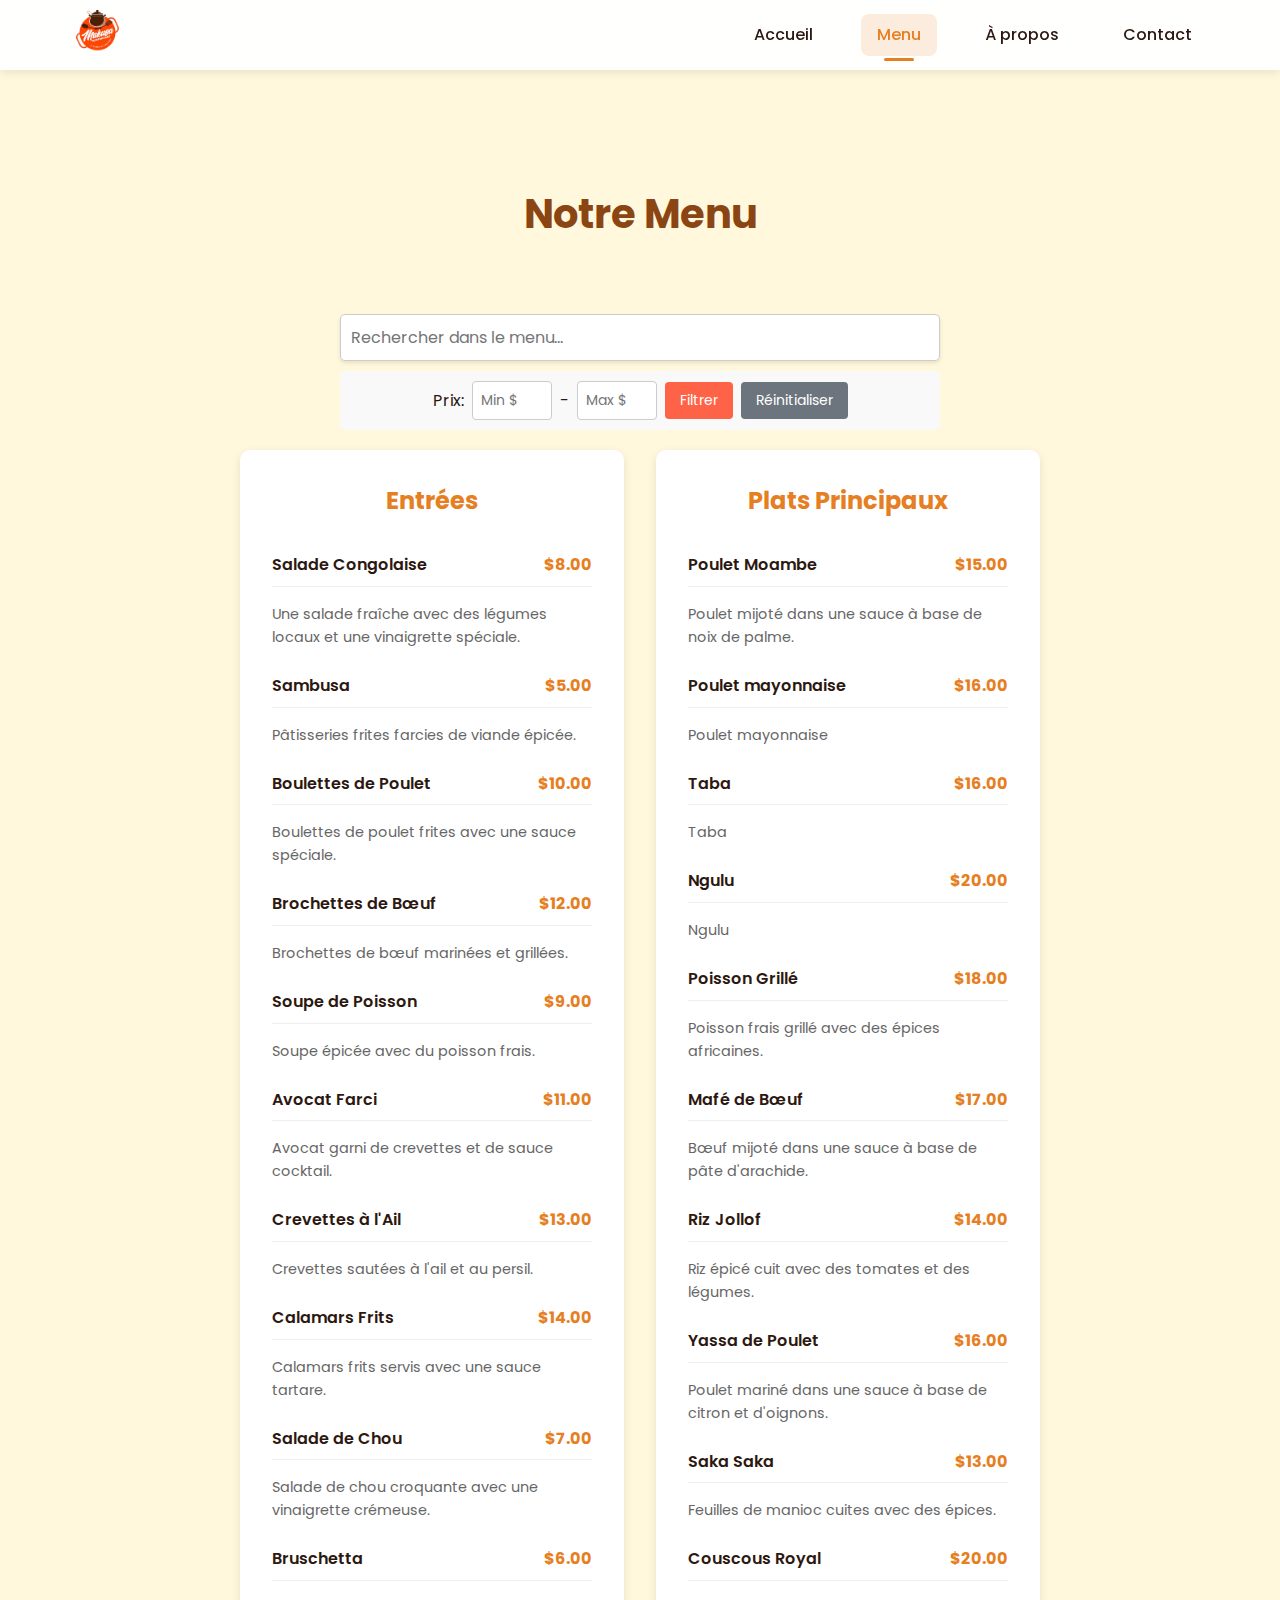
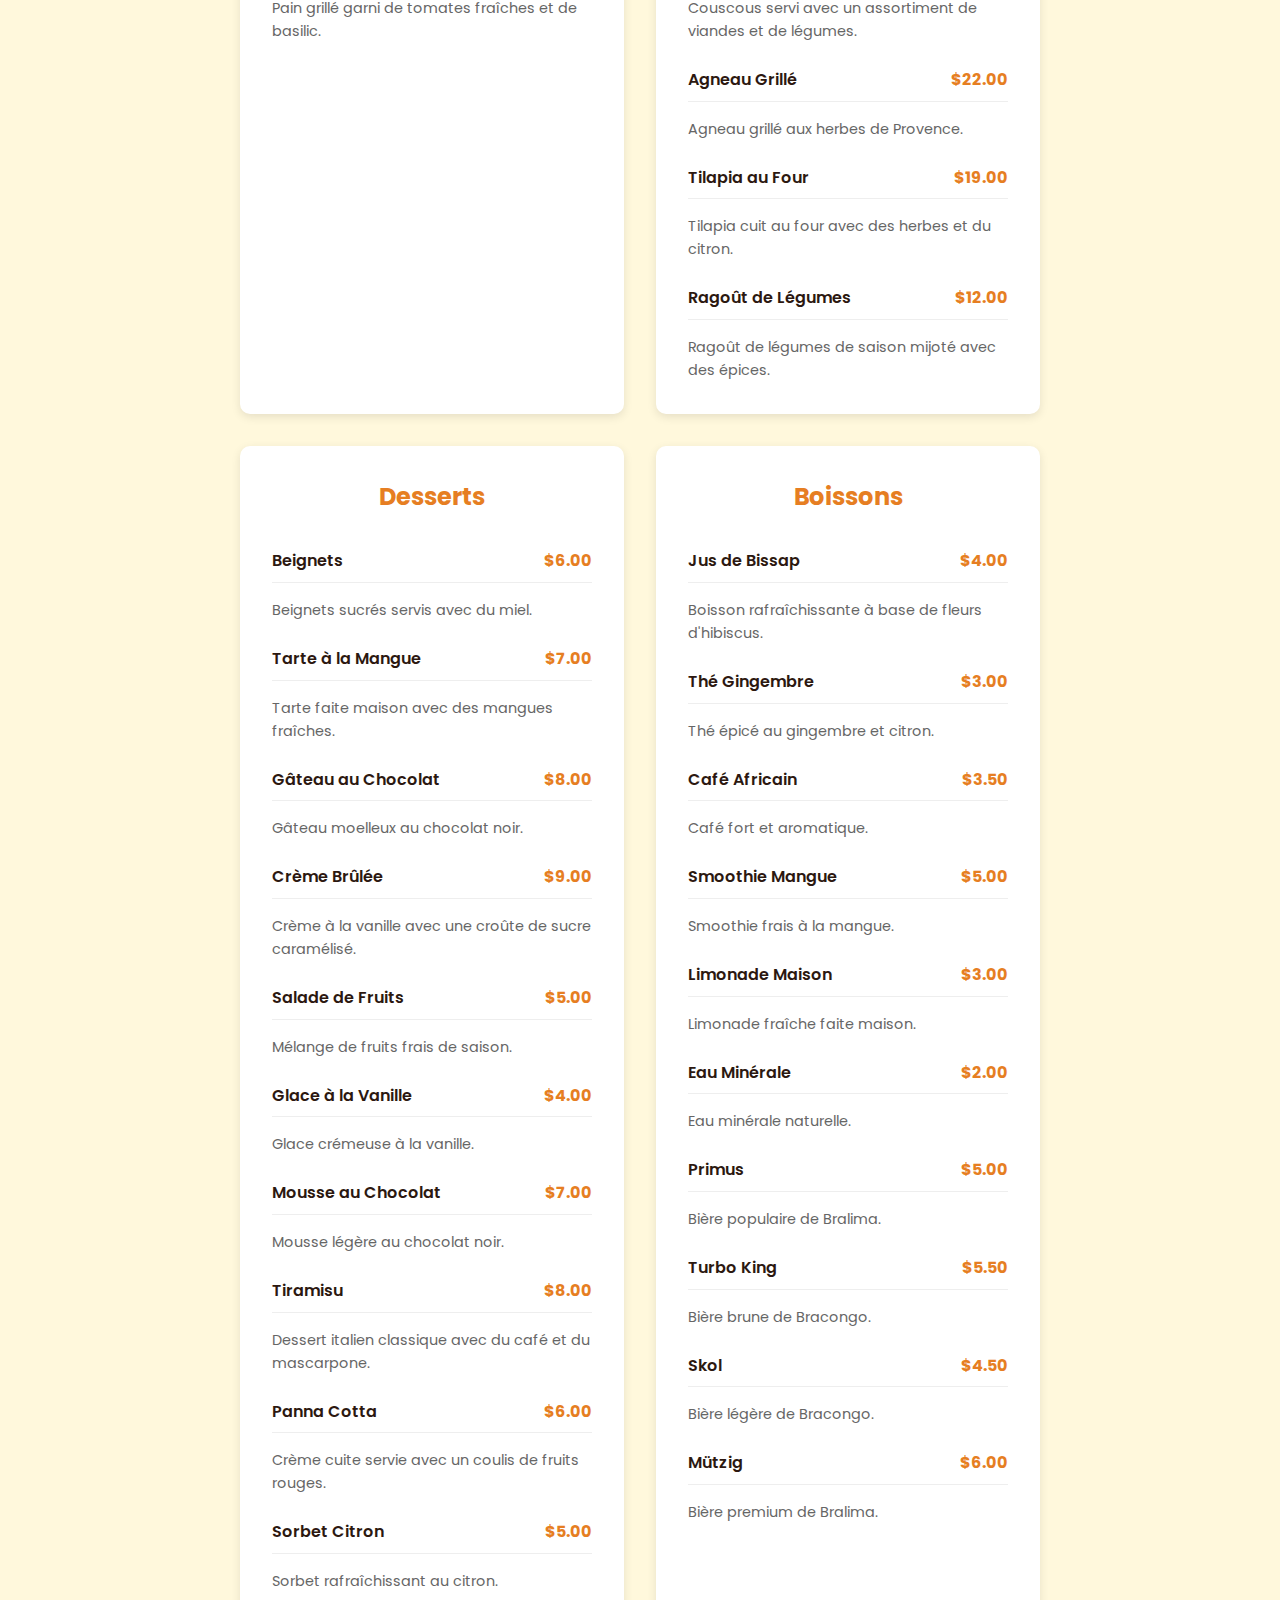
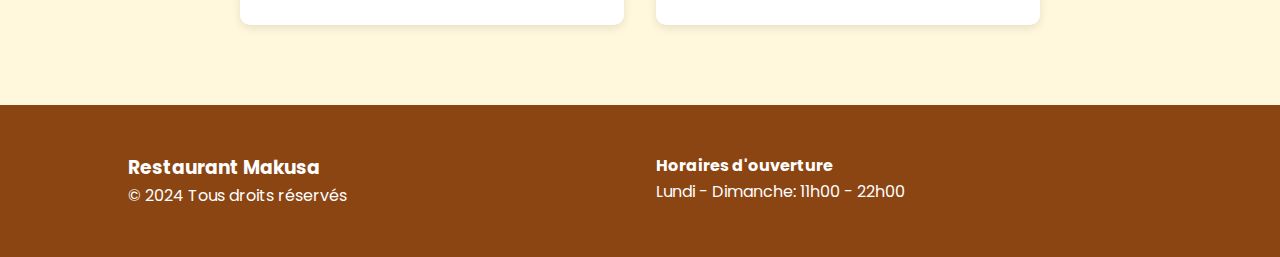
<file: menu.html>
<!DOCTYPE html>
<html lang="fr">
<head>
    <meta charset="UTF-8">
    <meta name="viewport" content="width=device-width, initial-scale=1.0">
    <title>Menu - Restaurant Makusa</title>
    <link rel="stylesheet" href="style.css">
    <link rel="preconnect" href="https://fonts.googleapis.com">
    <link rel="preconnect" href="https://fonts.gstatic.com" crossorigin>
    <link href="https://fonts.googleapis.com/css2?family=Poppins:wght@300;400;500;600;700&family=Playfair+Display:wght@400;700&display=swap" rel="stylesheet">
    <link rel="icon" type="image/svg+xml" href="favicon.svg">
</head>
<body>
    <header class="header">
        <nav class="nav-container">
            <div class="nav-logo">
                <a href="index.html">
                    <img src="logo.png" alt="Logo Makusa" class="logo-img">
                </a>
            </div>
            
            <button class="nav-toggle" aria-label="Menu">
                <span class="hamburger"></span>
            </button>

            <div class="nav-menu">
                <ul class="nav-list">
                    <li class="nav-item">
                        <a href="index.html" class="nav-link">Accueil</a>
                    </li>
                    <li class="nav-item">
                        <a href="#menu" class="nav-link active">Menu</a>
                    </li>
                    <li class="nav-item">
                        <a href="index.html#about" class="nav-link">À propos</a>
                    </li>
                    <li class="nav-item">
                        <a href="index.html#contact" class="nav-link">Contact</a>
                    </li>
                </ul>
            </div>
        </nav>
    </header>

    <main>
        <section id="menu" class="menu-section">
            <h2>Notre Menu</h2>
            <div class="search-container">
                <input type="text" placeholder="Rechercher dans le menu..." class="menu-search">
                <div class="price-filter">
                    <span>Prix:</span>
                    <input type="number" id="min-price" placeholder="Min $" min="0" class="price-input">
                    <span>-</span>
                    <input type="number" id="max-price" placeholder="Max $" min="0" class="price-input">
                    <button id="apply-filter" class="filter-button">Filtrer</button>
                    <button id="reset-filter" class="filter-button">Réinitialiser</button>
                </div>
            </div>
            <div class="menu-categories">
                <div id="entrées" class="category" data-category="entrées">
                    <h3>Entrées</h3>
                    <div class="menu-items">
                        <!-- Les plats seront ajoutés ici -->
                    </div>
                </div>
                <div id="plats_principaux" class="category" data-category="plats_principaux">
                    <h3>Plats Principaux</h3>
                    <div class="menu-items">
                        <!-- Les plats seront ajoutés ici -->
                    </div>
                </div>
                <div id="desserts" class="category" data-category="desserts">
                    <h3>Desserts</h3>
                    <div class="menu-items">
                        <!-- Les plats seront ajoutés ici -->
                    </div>
                </div>
                <div id="boissons" class="category" data-category="boissons">
                    <h3>Boissons</h3>
                   
                    <div class="menu-items accordion-content">
                        <!-- Les boissons seront ajoutées ici -->
                    </div>
                </div>
            </div>
        </section>
    </main>

    <footer>
        <div class="footer-content">
            <div class="footer-info">
                <h3>Restaurant Makusa</h3>
                <p>© 2024 Tous droits réservés</p>
            </div>
            <div class="footer-hours">
                <h4>Horaires d'ouverture</h4>
                <p>Lundi - Dimanche: 11h00 - 22h00</p>
            </div>
        </div>
    </footer>

    <script src="main.js"></script>
</body>
</html>
</file>
<file: style.css>
/* Variables des couleurs */
:root {
    --primary-color: #E67E22;      /* Orange chaud */
    --secondary-color: #8B4513;    /* Marron terre */
    --accent-color: #FFB347;       /* Orange doux */
    --background-light: #FFF8DC;   /* Crème clair */
    --text-dark: #2C1810;          /* Marron foncé */
    --text-light: #FFF;            /* Blanc */
    --nav-height: 70px;
    --nav-background: rgba(255, 255, 255, 0.95);
    --nav-shadow: 0 2px 10px rgba(0, 0, 0, 0.1);
}

/* Reset et styles de base */
* {
    margin: 0;
    padding: 0;
    box-sizing: border-box;
}

html {
    scroll-behavior: smooth;
    font-size: 16px;
}

body {
    font-family: 'Poppins', sans-serif;
    line-height: 1.6;
    color: var(--text-dark);
    background-color: var(--background-light);
    overflow-x: hidden;
}

/* Header et Navigation */
.header {
    position: fixed;
    top: 0;
    left: 0;
    width: 100%;
    z-index: 1000;
    background-color: var(--nav-background);
    box-shadow: var(--nav-shadow);
    backdrop-filter: blur(10px);
    -webkit-backdrop-filter: blur(10px);
}

.nav-container {
    max-width: 1200px;
    margin: 0 auto;
    padding: 0 2rem;
    height: var(--nav-height);
    display: flex;
    justify-content: space-between;
    align-items: center;
}

.nav-logo {
    display: flex;
    align-items: center;
}

.logo-img {
    height: 50px;
    width: auto;
    transition: transform 0.3s ease;
}

.logo-img:hover {
    transform: scale(1.05);
}

.nav-menu {
    margin-left: auto;
}

.nav-list {
    display: flex;
    gap: 2rem;
    list-style: none;
    margin: 0;
    padding: 0;
    justify-content: flex-end;
}

.nav-item {
    position: relative;
}

.nav-link {
    display: flex;
    align-items: center;
    gap: 0.5rem;
    padding: 0.5rem 1rem;
    color: var(--text-dark);
    text-decoration: none;
    font-weight: 500;
    transition: all 0.3s ease;
    border-radius: 8px;
}

.nav-link i {
    font-size: 1.2rem;
}

.nav-link:hover {
    color: var(--primary-color);
    background-color: rgba(230, 126, 34, 0.1);
}

.nav-link.active {
    color: var(--primary-color);
    background-color: rgba(230, 126, 34, 0.15);
}

.nav-link.active::after {
    content: '';
    position: absolute;
    bottom: -5px;
    left: 50%;
    transform: translateX(-50%);
    width: 30px;
    height: 3px;
    background-color: var(--primary-color);
    border-radius: 3px;
}

.nav-toggle {
    display: none;
    background: transparent;
    border: none;
    cursor: pointer;
    padding: 10px;
    z-index: 1000;
}

.hamburger {
    display: block;
    position: relative;
    width: 24px;
    height: 2px;
    background-color: var(--text-dark);
    transition: all 0.3s ease-in-out;
}

.hamburger::before,
.hamburger::after {
    content: '';
    position: absolute;
    width: 24px;
    height: 2px;
    background-color: var(--text-dark);
    transition: all 0.3s ease-in-out;
}

.hamburger::before {
    transform: translateY(-8px);
}

.hamburger::after {
    transform: translateY(8px);
}

/* Styles pour mobile */
@media screen and (max-width: 768px) {
    .nav-toggle {
        display: block;
    }

    .nav-menu {
        position: fixed;
        top: var(--nav-height);
        left: 0;
        width: 100%;
        height: calc(100vh - var(--nav-height));
        background-color: var(--nav-background);
        transform: translateX(-100%);
        transition: transform 0.3s ease-in-out;
        display: block;
        padding: 20px;
    }

    .nav-menu.active {
        transform: translateX(0);
    }

    .nav-list {
        flex-direction: column;
        align-items: center;
        justify-content: flex-start;
        padding: 2rem 0;
        gap: 2rem;
    }

    .nav-item {
        width: 100%;
        text-align: center;
    }

    .nav-link {
        display: block;
        padding: 1rem;
        font-size: 1.2rem;
    }

    /* Animation du burger quand il est actif */
    .nav-toggle.active .hamburger {
        background-color: transparent;
    }

    .nav-toggle.active .hamburger::before {
        transform: rotate(45deg) translate(0, 0);
    }

    .nav-toggle.active .hamburger::after {
        transform: rotate(-45deg) translate(0, 0);
    }
}

/* Styles pour tablettes */
@media screen and (max-width: 768px) {
    .nav-container {
        padding: 0 1rem;
    }

    .nav-list {
        gap: 1rem;
    }

    .nav-link {
        padding: 0.4rem 0.8rem;
        font-size: 0.9rem;
    }

    .nav-link i {
        font-size: 1rem;
    }
}

/* Hero Section */
.hero {
    height: 100vh;
    position: relative;
    background: url('acceuil.jpg');
    background-size: cover;
    background-position: center;
    color: var(--text-light);
    display: flex;
    align-items: center;
    justify-content: center;
}

.hero-overlay {
    position: absolute;
    top: 0;
    left: 0;
    right: 0;
    bottom: 0;
    background: linear-gradient(
        to bottom,
        rgba(0, 0, 0, 0.6) 0%,
        rgba(0, 0, 0, 0.4) 100%
    );
}

.hero-content {
    position: relative;
    z-index: 2;
    text-align: center;
    padding: 2rem;
    max-width: 800px;
}

.hero-text {
    margin-bottom: 3rem;
}

.hero-text h1 {
    font-family: 'Playfair Display', serif;
    font-size: 5rem;
    font-weight: 700;
    margin-bottom: 1rem;
    text-shadow: 2px 2px 4px rgba(0, 0, 0, 0.3);
}

.tagline {
    font-size: 1.8rem;
    margin-bottom: 2rem;
    font-weight: 300;
}

.hero-buttons {
    display: flex;
    gap: 1.5rem;
    justify-content: center;
    margin-bottom: 2rem;
}

.cta-button {
    display: inline-block;
    padding: 1rem 3rem;
    font-size: 1.2rem;
    text-decoration: none;
    border-radius: 50px;
    transition: all 0.3s ease;
    font-weight: 500;
}

.cta-button:first-child {
    background-color: var(--primary-color);
    color: var(--text-light);
    border: 2px solid var(--primary-color);
}

.cta-button.secondary {
    background-color: transparent;
    color: var(--text-light);
    border: 2px solid var(--text-light);
}

.cta-button:hover {
    transform: translateY(-2px);
}

.cta-button:first-child:hover {
    background-color: transparent;
    border-color: var(--text-light);
}

.cta-button.secondary:hover {
    background-color: var(--text-light);
    color: var(--text-dark);
}

.quick-info {
    margin-top: 4rem;
    font-size: 1.1rem;
    display: flex;
    flex-direction: column;
    gap: 0.5rem;
    opacity: 0.9;
}

.quick-info p {
    margin: 0;
}

.quick-info .phone {
    display: flex;
    align-items: center;
    justify-content: center;
    font-weight: 600;
    font-size: 1.2rem;
}

.quick-info .phone a {
    color: var(--text-light);
    text-decoration: none;
    transition: color 0.3s ease;
}

.quick-info .phone a:hover {
    color: var(--primary-color);
}

.phone-icon-small {
    display: inline-block;
    width: 18px;
    height: 18px;
    margin-right: 8px;
    background-image: url("data:image/svg+xml,%3Csvg xmlns='http://www.w3.org/2000/svg' fill='%23ffffff' viewBox='0 0 24 24'%3E%3Cpath d='M6.62 10.79c1.44 2.83 3.76 5.14 6.59 6.59l2.2-2.2c.27-.27.67-.36 1.02-.24 1.12.37 2.33.57 3.57.57.55 0 1 .45 1 1V20c0 .55-.45 1-1 1-9.39 0-17-7.61-17-17 0-.55.45-1 1-1h3.5c.55 0 1 .45 1 1 0 1.25.2 2.45.57 3.57.11.35.03.74-.25 1.02l-2.2 2.2z'/%3E%3C/svg%3E");
    background-size: contain;
    background-repeat: no-repeat;
    background-position: center;
    vertical-align: middle;
}

/* Sections communes */
section {
    padding: 5rem 10%;
}

h2 {
    text-align: center;
    font-size: 2.5rem;
    margin-bottom: 3rem;
    color: var(--secondary-color);
}

/* Menu Section */
.menu-section {
    padding: 5rem 10%;
    background-color: var(--background-light);
    margin-top: 80px;
    display: flex;
    flex-direction: column;
    align-items: center;
    padding-top: calc(var(--nav-height) + 2rem);
}

.menu-categories {
    width: 100%;
    max-width: 800px;
    display: grid;
    grid-template-columns: repeat(auto-fit, minmax(250px, 1fr));
    gap: 2rem;
}

.category {
    background-color: white;
    padding: 2rem;
    border-radius: 10px;
    box-shadow: 0 3px 10px rgba(0, 0, 0, 0.1);
    transition: transform 0.3s ease;
}

.category:hover {
    transform: translateY(-5px);
}

.category h3 {
    color: var(--primary-color);
    margin-bottom: 1.5rem;
    font-size: 1.5rem;
    text-align: center;
}

.menu-items {
    display: flex;
    flex-direction: column;
    gap: 1rem;
}

.menu-item {
    display: flex;
    justify-content: space-between;
    align-items: center;
    padding: 0.5rem 0;
    border-bottom: 1px solid #eee;
}

.menu-item:last-child {
    border-bottom: none;
}

.menu-item-name {
    font-weight: 600;
    color: var(--text-dark);
}

.menu-item-description {
    font-size: 0.9rem;
    color: #666;
}

.menu-item-price {
    font-weight: 700;
    color: var(--primary-color);
}

/* About Section */
.about-section {
    background-color: #fff;
    position: relative;
    overflow: hidden;
    padding: 5rem 10%;
}

.about-section h2 {
    text-align: center;
    font-size: 2.5rem;
    margin-bottom: 3rem;
    color: var(--secondary-color);
}

.about-section::before {
    content: '';
    position: absolute;
    top: 0;
    left: 0;
    width: 100%;
    height: 100%;
    background: url('../images/pattern.png');
    opacity: 0.03;
    z-index: 0;
}

.about-content {
    position: relative;
    z-index: 1;
    display: grid;
    grid-template-columns: 1fr 1fr;
    gap: 3rem;
    align-items: start;
}

.about-text {
    font-size: 1.1rem;
    line-height: 1.8;
    padding-right: 2rem;
    text-align: center;
}

.about-text h3 {
    color: var(--primary-color);
    font-size: 1.8rem;
    margin-bottom: 1rem;
    margin-top: 2rem;
    font-family: 'Playfair Display', serif;
    text-align: center;
}

.about-text h3:first-child {
    margin-top: 0;
}

.about-text p {
    margin-bottom: 1.5rem;
    color: #444;
    text-align: center;
}

.about-image {
    display: flex;
    flex-direction: column;
    gap: 2rem;
}

.about-img {
    width: 100%;
    height: auto;
    border-radius: 10px;
    box-shadow: 0 5px 15px rgba(0, 0, 0, 0.1);
    transition: transform 0.3s ease;
}

.about-img:hover {
    transform: scale(1.02);
}

.about-quote {
    background-color: var(--primary-color);
    padding: 2rem;
    border-radius: 10px;
    color: white;
    position: relative;
}

.about-quote::before {
    content: '"';
    position: absolute;
    top: 10px;
    left: 10px;
    font-size: 5rem;
    font-family: 'Playfair Display', serif;
    color: rgba(255, 255, 255, 0.2);
    line-height: 1;
}

.about-quote blockquote {
    font-size: 1.3rem;
    font-style: italic;
    line-height: 1.6;
    margin-bottom: 1rem;
    position: relative;
    z-index: 1;
}

.about-quote cite {
    font-style: normal;
    font-weight: 600;
    display: block;
    text-align: right;
}

/* Media Queries pour la section À propos */
@media (max-width: 1024px) {
    .about-content {
        gap: 2rem;
    }

    .about-text {
        padding-right: 1rem;
    }

    .about-quote blockquote {
        font-size: 1.2rem;
    }
}

@media (max-width: 768px) {
    .about-section {
        padding: 3rem 5%;
    }

    .about-content {
        grid-template-columns: 1fr;
        gap: 2rem;
    }

    .about-text {
        padding-right: 0;
        order: 2;
    }

    .about-image {
        order: 1;
        margin-top: 0;
    }

    .about-text h3 {
        font-size: 1.5rem;
        margin-top: 1.5rem;
    }

    .about-text p {
        font-size: 1rem;
        line-height: 1.6;
    }

    .about-quote {
        padding: 1.5rem;
        margin-top: 1.5rem;
    }

    .about-quote blockquote {
        font-size: 1.1rem;
    }

    .about-quote::before {
        font-size: 4rem;
    }
}

@media (max-width: 480px) {
    .about-section {
        padding: 2rem 5%;
    }

    .about-text h3 {
        font-size: 1.3rem;
    }

    .about-text p {
        font-size: 0.95rem;
    }

    .about-quote {
        padding: 1.2rem;
    }

    .about-quote blockquote {
        font-size: 1rem;
    }

    .about-quote::before {
        font-size: 3rem;
    }

    .about-quote cite {
        font-size: 0.9rem;
    }
}

/* Contact Section */
.contact-section {
    background-color: #f9f9f9;
    position: relative;
    padding: 5rem 10%;
}

.contact-section h2 {
    text-align: center;
    font-size: 2.5rem;
    margin-bottom: 3rem;
    color: var(--secondary-color);
}

.contact-content {
    display: grid;
    grid-template-columns: repeat(2, 1fr);
    gap: 3rem;
    margin-bottom: 3rem;
}

.contact-info {
    background-color: white;
    padding: 2rem;
    border-radius: 10px;
    box-shadow: 0 5px 15px rgba(0, 0, 0, 0.05);
    order: 1;
}

.contact-form-container {
    background-color: white;
    padding: 2rem;
    border-radius: 10px;
    box-shadow: 0 5px 15px rgba(0, 0, 0, 0.05);
    order: 2;
}

.contact-info h3 {
    color: var(--primary-color);
    font-size: 1.8rem;
    margin-bottom: 1.5rem;
    font-family: 'Playfair Display', serif;
    text-align: center;
}

.info-item {
    display: flex;
    align-items: flex-start;
    margin-bottom: 1.5rem;
}

.info-icon {
    display: block;
    width: 24px;
    height: 24px;
    margin-right: 1rem;
    background-size: contain;
    background-repeat: no-repeat;
    background-position: center;
    flex-shrink: 0;
}

.location-icon {
    background-image: url("data:image/svg+xml,%3Csvg xmlns='http://www.w3.org/2000/svg' fill='%23ff6347' viewBox='0 0 24 24'%3E%3Cpath d='M12 2C8.13 2 5 5.13 5 9c0 5.25 7 13 7 13s7-7.75 7-13c0-3.87-3.13-7-7-7zm0 9.5c-1.38 0-2.5-1.12-2.5-2.5s1.12-2.5 2.5-2.5 2.5 1.12 2.5 2.5-1.12 2.5-2.5 2.5z'/%3E%3C/svg%3E");
}

.phone-icon {
    background-image: url("data:image/svg+xml,%3Csvg xmlns='http://www.w3.org/2000/svg' fill='%23ff6347' viewBox='0 0 24 24'%3E%3Cpath d='M6.62 10.79c1.44 2.83 3.76 5.14 6.59 6.59l2.2-2.2c.27-.27.67-.36 1.02-.24 1.12.37 2.33.57 3.57.57.55 0 1 .45 1 1V20c0 .55-.45 1-1 1-9.39 0-17-7.61-17-17 0-.55.45-1 1-1h3.5c.55 0 1 .45 1 1 0 1.25.2 2.45.57 3.57.11.35.03.74-.25 1.02l-2.2 2.2z'/%3E%3C/svg%3E");
}

.email-icon {
    background-image: url("data:image/svg+xml,%3Csvg xmlns='http://www.w3.org/2000/svg' fill='%23ff6347' viewBox='0 0 24 24'%3E%3Cpath d='M20 4H4c-1.1 0-1.99.9-1.99 2L2 18c0 1.1.9 2 2 2h16c1.1 0 2-.9 2-2V6c0-1.1-.9-2-2-2zm0 4l-8 5-8-5V6l8 5 8-5v2z'/%3E%3C/svg%3E");
}

.time-icon {
    background-image: url("data:image/svg+xml,%3Csvg xmlns='http://www.w3.org/2000/svg' fill='%23ff6347' viewBox='0 0 24 24'%3E%3Cpath d='M11.99 2C6.47 2 2 6.48 2 12s4.47 10 9.99 10C17.52 22 22 17.52 22 12S17.52 2 11.99 2zM12 20c-4.42 0-8-3.58-8-8s3.58-8 8-8 8 3.58 8 8-3.58 8-8 8zm.5-13H11v6l5.25 3.15.75-1.23-4.5-2.67z'/%3E%3C/svg%3E");
}

.info-item p {
    margin: 0;
    line-height: 1.6;
}

.info-item a {
    color: inherit;
    text-decoration: none;
    transition: color 0.3s;
}

.info-item a:hover {
    color: var(--primary-color);
}

.social-links {
    margin-top: 2rem;
    text-align: center;
}

.social-links h4 {
    font-size: 1.2rem;
    margin-bottom: 1rem;
    color: var(--primary-color);
}

.social-link {
    display: inline-block;
    margin: 0 1rem;
    width: 40px;
    height: 40px;
    border-radius: 50%;
    background-color: #f5f5f5;
    text-align: center;
    line-height: 40px;
    transition: all 0.3s;
}

.social-icon {
    display: inline-block;
    width: 20px;
    height: 20px;
    background-size: contain;
    background-repeat: no-repeat;
    background-position: center;
    vertical-align: middle;
}

.fb-icon {
    background-image: url("data:image/svg+xml,%3Csvg xmlns='http://www.w3.org/2000/svg' fill='%23ff6347' viewBox='0 0 24 24'%3E%3Cpath d='M22 12c0-5.52-4.48-10-10-10S2 6.48 2 12c0 4.84 3.44 8.87 8 9.8V15H8v-3h2V9.5C10 7.57 11.57 6 13.5 6H16v3h-2c-.55 0-1 .45-1 1v2h3v3h-3v6.95c5.05-.5 9-4.76 9-9.95z'/%3E%3C/svg%3E");
}

.ig-icon {
    background-image: url("data:image/svg+xml,%3Csvg xmlns='http://www.w3.org/2000/svg' fill='%23ff6347' viewBox='0 0 24 24'%3E%3Cpath d='M12 2.163c3.204 0 3.584.012 4.85.07 3.252.148 4.771 1.691 4.919 4.919.058 1.265.069 1.645.069 4.849 0 3.205-.012 3.584-.069 4.849-.149 3.225-1.664 4.771-4.919 4.919-1.266.058-1.644.07-4.85.07-3.204 0-3.584-.012-4.849-.07-3.26-.149-4.771-1.699-4.919-4.92-.058-1.265-.07-1.644-.07-4.849 0-3.204.013-3.583.07-4.849.149-3.227 1.664-4.771 4.919-4.919 1.266-.057 1.645-.069 4.849-.069zm0-2.163c-3.259 0-3.667.014-4.947.072-4.358.2-6.78 2.618-6.98 6.98-.059 1.281-.073 1.689-.073 4.948 0 3.259.014 3.668.072 4.948.2 4.358 2.618 6.78 6.98 6.98 1.281.058 1.689.072 4.948.072 3.259 0 3.668-.014 4.948-.072 4.354-.2 6.782-2.618 6.979-6.98.059-1.28.073-1.689.073-4.948 0-3.259-.014-3.667-.072-4.947-.196-4.354-2.617-6.78-6.979-6.98-1.281-.059-1.69-.073-4.949-.073zm0 5.838c-3.403 0-6.162 2.759-6.162 6.162s2.759 6.163 6.162 6.163 6.162-2.759 6.162-6.163c0-3.403-2.759-6.162-6.162-6.162zm0 10.162c-2.209 0-4-1.79-4-4 0-2.209 1.791-4 4-4s4 1.791 4 4c0 2.21-1.791 4-4 4zm6.406-11.845c-.796 0-1.441.645-1.441 1.44s.645 1.44 1.441 1.44c.795 0 1.439-.645 1.439-1.44s-.644-1.44-1.439-1.44z'/%3E%3C/svg%3E");
}

.wa-icon {
    background-image: url("data:image/svg+xml,%3Csvg xmlns='http://www.w3.org/2000/svg' fill='%23ff6347' viewBox='0 0 24 24'%3E%3Cpath d='M16.75 13.96c.25.13.41.2.46.3.06.11.04.61-.21 1.18-.2.56-1.24 1.1-1.7 1.12-.46.03-.47.36-2.96-.73-2.49-1.09-3.99-3.75-4.11-3.92-.12-.17-.96-1.38-.92-2.61.05-1.22.69-1.8.95-2.04.24-.26.51-.29.68-.26h.47c.15 0 .36-.06.55.45l.69 1.87c.06.13.1.28.01.44l-.27.41-.39.42c-.12.12-.26.25-.12.5.12.26.62 1.09 1.32 1.78.91.88 1.71 1.17 1.95 1.3.24.14.39.12.54-.04l.81-.94c.19-.25.35-.19.58-.11l1.67.88M12 2a10 10 0 0 1 10 10 10 10 0 0 1-10 10c-1.97 0-3.8-.57-5.35-1.55L2 22l1.55-4.65A9.969 9.969 0 0 1 2 12 10 10 0 0 1 12 2m0 2a8 8 0 0 0-8 8c0 1.72.54 3.31 1.46 4.61L4.5 19.5l2.89-.96A7.95 7.95 0 0 0 12 20a8 8 0 0 0 8-8 8 8 0 0 0-8-8z'/%3E%3C/svg%3E");
}

.social-link:hover {
    background-color: var(--primary-color);
    transform: translateY(-3px);
}

.social-link:hover .social-icon {
    filter: brightness(0) invert(1);
}

/* Contact Form */
.contact-form-container h3 {
    color: var(--primary-color);
    font-size: 1.8rem;
    margin-bottom: 1.5rem;
    font-family: 'Playfair Display', serif;
    text-align: center;
}

.form-group {
    margin-bottom: 1.2rem;
}

.form-group input,
.form-group select,
.form-group textarea {
    width: 100%;
    padding: 12px;
    border: 1px solid #e1e1e1;
    border-radius: 5px;
    font-family: 'Poppins', sans-serif;
    font-size: 1rem;
    transition: border-color 0.3s;
}

.form-group input:focus,
.form-group select:focus,
.form-group textarea:focus {
    border-color: var(--primary-color);
    outline: none;
}

.form-group textarea {
    height: 150px;
    resize: vertical;
}

.submit-button {
    background-color: var(--primary-color);
    color: white;
    border: none;
    padding: 12px 24px;
    font-size: 1rem;
    font-weight: 500;
    border-radius: 5px;
    cursor: pointer;
    transition: background-color 0.3s;
    width: 100%;
    font-family: 'Poppins', sans-serif;
}

.submit-button:hover {
    background-color: #e5533d;
}

/* Map */
.map-container {
    height: 450px;
    border-radius: 10px;
    overflow: hidden;
    box-shadow: 0 5px 15px rgba(0, 0, 0, 0.05);
}

/* Footer */
footer {
    background-color: var(--secondary-color);
    color: var(--text-light);
    padding: 3rem 10%;
}

.footer-content {
    display: grid;
    grid-template-columns: repeat(auto-fit, minmax(200px, 1fr));
    gap: 2rem;
}

/* Responsive Design */
@media (max-width: 768px) {
    html {
        font-size: 14px;
    }

    .nav-container {
        padding: 0.8rem 5%;
    }

    .logo-img {
        height: 50px;
    }

    .nav-links {
        position: fixed;
        top: 70px;
        right: -100%;
        width: 100%;
        height: calc(100vh - 70px);
        background-color: rgba(255, 255, 255, 0.98);
        flex-direction: column;
        align-items: center;
        padding: 2rem 0;
        transition: right 0.3s ease;
    }

    .nav-links.active {
        right: 0;
    }

    .nav-links a {
        margin: 1rem 0;
        font-size: 1.2rem;
    }

    .burger {
        display: block;
    }

    .hero {
        height: 100vh;
        padding-top: 70px;
    }

    .hero-content {
        padding: 1rem;
    }

    .hero-text h1 {
        font-size: 3rem;
    }

    .tagline {
        font-size: 1.4rem;
    }

    .hero-buttons {
        flex-direction: column;
        gap: 1rem;
    }

    .cta-button {
        width: 100%;
        text-align: center;
    }

    .quick-info {
        font-size: 1rem;
        margin-top: 2rem;
    }

    section {
        padding: 3rem 5%;
    }

    .menu-categories {
        grid-template-columns: 1fr;
        gap: 1.5rem;
    }

    .category {
        padding: 1.5rem;
    }

    .about-section {
        padding: 3rem 5%;
    }

    .about-content {
        flex-direction: column;
    }

    .about-text {
        padding: 0;
    }

    .about-image {
        margin-top: 2rem;
    }

    .about-img {
        width: 100%;
        height: auto;
    }

    .about-quote {
        margin-top: 2rem;
        padding: 1.5rem;
    }

    .contact-section {
        padding: 3rem 5%;
    }

    .contact-content {
        grid-template-columns: 1fr;
        gap: 2rem;
    }

    .contact-info {
        order: 1;
    }

    .contact-form-container {
        order: 2;
    }

    .info-item {
        margin-bottom: 1rem;
    }

    .social-links {
        margin-top: 1.5rem;
    }

    .map-container {
        height: 300px;
        margin-top: 2rem;
    }

    .modal-content {
        width: 95%;
        padding: 1.5rem;
        margin: 10% auto;
    }

    .reservation-step {
        padding: 1rem;
    }

    .form-row {
        flex-direction: column;
    }

    .form-group.half {
        width: 100%;
    }

    .payment-methods {
        flex-direction: column;
    }

    .payment-method {
        width: 100%;
        margin-bottom: 1rem;
    }

    .button-group {
        flex-direction: column;
    }

    .back-button, .submit-button {
        width: 100%;
        margin: 0.5rem 0;
    }
}

@media (max-width: 480px) {
    html {
        font-size: 12px;
    }

    .hero-text h1 {
        font-size: 2.5rem;
    }

    .tagline {
        font-size: 1.2rem;
    }

    .menu-section h2 {
        font-size: 2rem;
    }

    .category h3 {
        font-size: 1.5rem;
    }

    .about-section h2 {
        font-size: 2rem;
    }

    .about-text h3 {
        font-size: 1.5rem;
    }

    .contact-section h2 {
        font-size: 2rem;
    }

    .contact-form-container h3 {
        font-size: 1.5rem;
    }

    .form-group input,
    .form-group select,
    .form-group textarea {
        font-size: 1rem;
    }

    .footer-content {
        flex-direction: column;
        text-align: center;
    }

    .footer-hours {
        margin-top: 1.5rem;
    }
}

/* Burger Menu */
.burger {
    display: none;
    cursor: pointer;
}

.burger span {
    display: block;
    width: 25px;
    height: 3px;
    background-color: var(--text-dark);
    margin: 5px 0;
    transition: all 0.3s ease;
}

/* Animation classes pour le menu burger */
.burger.active span:nth-child(1) {
    transform: rotate(-45deg) translate(-5px, 6px);
}

.burger.active span:nth-child(2) {
    opacity: 0;
}

.burger.active span:nth-child(3) {
    transform: rotate(45deg) translate(-5px, -6px);
}

/* Styles pour le conteneur de recherche et filtre */
.search-container {
    width: 100%;
    max-width: 600px;
    margin: 20px 0;
    display: flex;
    flex-direction: column;
    align-items: center;
    gap: 10px;
}

/* Styles pour le champ de recherche du menu */
.menu-search {
    width: 100%;
    max-width: 600px;
    padding: 10px;
    font-family: 'Poppins', sans-serif;
    font-size: 16px;
    border: 1px solid #ccc;
    border-radius: 5px;
    box-shadow: 0 2px 4px rgba(0, 0, 0, 0.1);
    transition: border-color 0.3s ease;
}

.menu-search:focus {
    border-color: #ff6347; /* Couleur d'accentuation */
    outline: none;
    box-shadow: 0 2px 4px rgba(0, 0, 0, 0.2);
}

/* Styles pour le filtre de prix */
.price-filter {
    display: flex;
    align-items: center;
    justify-content: center;
    flex-wrap: wrap;
    gap: 8px;
    padding: 10px;
    background-color: #f9f9f9;
    border-radius: 5px;
    width: 100%;
    max-width: 600px;
}

.price-input {
    width: 80px;
    padding: 8px;
    border: 1px solid #ccc;
    border-radius: 4px;
    font-family: 'Poppins', sans-serif;
    font-size: 14px;
}

.filter-button {
    padding: 8px 15px;
    background-color: #ff6347;
    color: white;
    border: none;
    border-radius: 4px;
    cursor: pointer;
    font-family: 'Poppins', sans-serif;
    font-size: 14px;
    transition: background-color 0.3s ease;
}

.filter-button:hover {
    background-color: #e5533d;
}

#reset-filter {
    background-color: #6c757d;
}

#reset-filter:hover {
    background-color: #5a6268;
}

/* Styles pour les liens de catégorie */
.category-link {
    text-decoration: none;
    color: inherit;
    display: block;
    transition: all 0.3s ease;
}

.category-link:hover {
    transform: translateY(-5px);
}

.category-link:hover h3 {
    color: #ff6347;
}

/* Ajustements pour les catégories à l'intérieur des liens */
.category-link .category {
    transform: none;
    transition: none;
}

.category-link:hover .category {
    transform: none;
}

.category-link .category:hover {
    transform: none;
}

/* Modal de réservation */
.modal {
    display: none;
    position: fixed;
    z-index: 1100;
    left: 0;
    top: 0;
    width: 100%;
    height: 100%;
    overflow: auto;
    background-color: rgba(0, 0, 0, 0.7);
    opacity: 0;
    transition: opacity 0.3s ease;
}

.modal.show {
    display: block;
    opacity: 1;
}

.modal-content {
    background-color: #fff;
    margin: 5% auto;
    max-width: 550px;
    width: 90%;
    border-radius: 10px;
    box-shadow: 0 5px 30px rgba(0, 0, 0, 0.3);
    padding: 2.5rem;
    position: relative;
    transform: translateY(-50px);
    opacity: 0;
    transition: all 0.4s ease;
}

.modal.show .modal-content {
    transform: translateY(0);
    opacity: 1;
}

.close-modal {
    position: absolute;
    right: 20px;
    top: 15px;
    font-size: 28px;
    font-weight: bold;
    color: #aaa;
    cursor: pointer;
    transition: color 0.3s;
}

.close-modal:hover {
    color: var(--primary-color);
}

.modal h2 {
    text-align: center;
    margin-bottom: 1.5rem;
    color: var(--primary-color);
    font-family: 'Playfair Display', serif;
}

.form-row {
    display: flex;
    gap: 1rem;
}

.form-group.half {
    flex: 1;
}

#reservationForm .form-group {
    margin-bottom: 1.2rem;
}

#reservationForm input[type="date"],
#reservationForm input[type="time"] {
    width: 100%;
    padding: 12px;
    border: 1px solid #e1e1e1;
    border-radius: 5px;
    font-family: 'Poppins', sans-serif;
    font-size: 1rem;
    transition: border-color 0.3s;
}

#reservationForm textarea {
    height: 100px;
}

@media (max-width: 600px) {
    .form-row {
        flex-direction: column;
        gap: 0;
    }
    
    .modal-content {
        padding: 1.5rem;
        margin: 10% auto;
    }
}

/* Styles pour les étapes de réservation */
.reservation-step {
    width: 100%;
}

.reservation-notice {
    background-color: #fff8e1;
    border-left: 4px solid #ffc107;
    padding: 15px;
    margin-bottom: 20px;
    border-radius: 4px;
}

.reservation-notice p {
    margin: 0;
    color: #856404;
    font-size: 0.9rem;
}

/* Styles pour l'étape de paiement */
.payment-amount {
    background-color: #f9f9f9;
    padding: 15px;
    border-radius: 5px;
    text-align: center;
    margin-bottom: 20px;
    font-size: 1.2rem;
}

.payment-options h4 {
    margin-bottom: 15px;
    font-size: 1.1rem;
    font-weight: 500;
}

.payment-methods {
    display: flex;
    flex-wrap: wrap;
    gap: 15px;
    margin-bottom: 20px;
}

.payment-method {
    flex: 1;
    min-width: 100px;
}

.payment-method input[type="radio"] {
    display: none;
}

.payment-method label {
    display: flex;
    flex-direction: column;
    align-items: center;
    padding: 15px;
    border: 2px solid #e1e1e1;
    border-radius: 8px;
    cursor: pointer;
    transition: all 0.3s ease;
}

.payment-method input[type="radio"]:checked + label {
    border-color: var(--primary-color);
    background-color: rgba(230, 126, 34, 0.05);
}

.payment-logo {
    width: 50px;
    height: 50px;
    object-fit: contain;
    margin-bottom: 10px;
}

.payment-method label span {
    font-size: 0.9rem;
    font-weight: 500;
}

.payment-instructions {
    margin: 20px 0;
    padding: 15px;
    background-color: #f9f9f9;
    border-radius: 5px;
    font-size: 0.9rem;
}

.button-group {
    display: flex;
    gap: 15px;
}

.back-button {
    background-color: #6c757d;
    color: white;
    border: none;
    padding: 12px 24px;
    font-size: 1rem;
    font-weight: 500;
    border-radius: 5px;
    cursor: pointer;
    transition: background-color 0.3s;
    font-family: 'Poppins', sans-serif;
    flex: 1;
}

.back-button:hover {
    background-color: #5a6268;
}

/* Styles pour la confirmation */
.confirmation-message {
    text-align: center;
    padding: 20px 0;
}

.success-icon {
    width: 80px;
    height: 80px;
    margin: 0 auto 20px;
    background-color: #4CAF50;
    border-radius: 50%;
    position: relative;
}

.success-icon:before,
.success-icon:after {
    content: '';
    position: absolute;
    background-color: white;
}

.success-icon:before {
    width: 5px;
    height: 25px;
    left: 28px;
    top: 35px;
    transform: rotate(45deg);
}

.success-icon:after {
    width: 40px;
    height: 5px;
    left: 22px;
    top: 50px;
    transform: rotate(45deg);
}

.confirmation-message h3 {
    color: var(--primary-color);
    margin-bottom: 15px;
    font-size: 1.8rem;
}

.reservation-details {
    background-color: #f9f9f9;
    border-radius: 8px;
    padding: 20px;
    margin: 20px 0;
    text-align: left;
}

.reservation-details p {
    margin: 5px 0;
    font-size: 0.95rem;
}

.reservation-details p strong {
    display: inline-block;
    width: 150px;
}

@media (max-width: 600px) {
    .payment-methods {
        flex-direction: column;
    }
    
    .button-group {
        flex-direction: column;
    }
}
</file>
